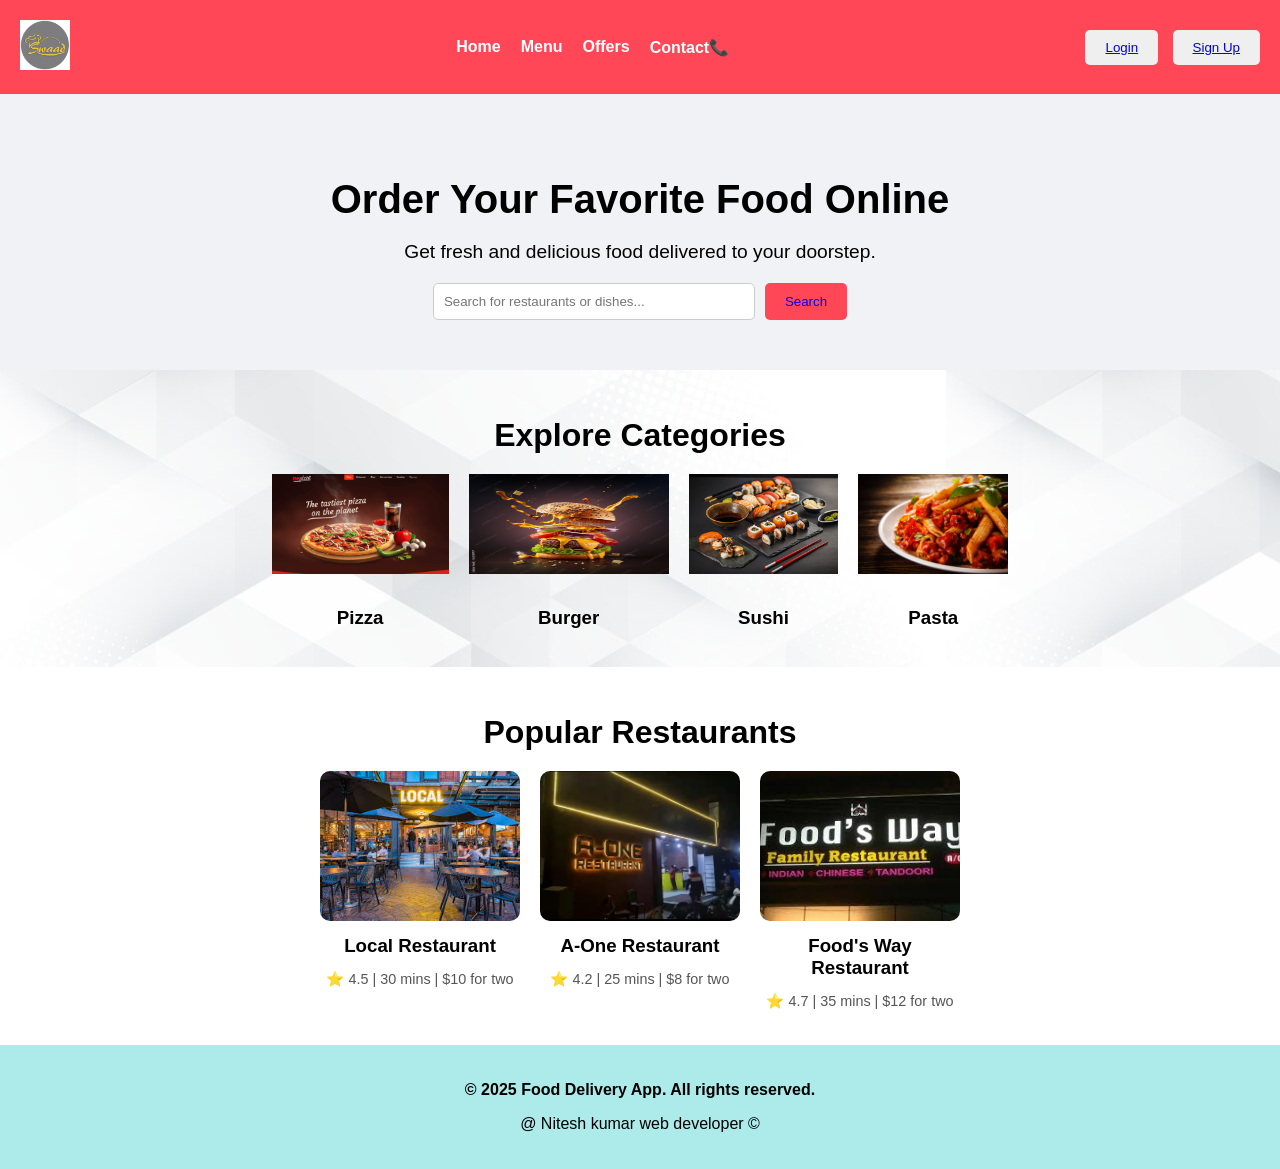
<file: index.html>
<!DOCTYPE html>
<html lang="en">
<head>
  <meta charset="UTF-8">
  <meta name="viewport" content="width=device-width, initial-scale=0.5">
  <title>Food Delivery App</title>
  <link rel="stylesheet" href="style.css">
  

  
  <!-- Header Section -->
   </head>
   <body >
  <header>
    <div class="logo">
      <img src="logo_as_swad.jpg" alt="Food Delivery Logo">
    </div>
    <nav>
      <ul>
        <li><a href="index.html"><b>Home</b></a></li>
        <li><a href="menu.html"><b>Menu</b></a></li>
        <li><a href="offer.html"><b>Offers</b></a></li>
        <li><a href="contact.html"><b>Contact📞</b></a></li>
      </ul>
    </nav>
    <div class="user-actions">
      <button><a href="login.html">Login</a> </button>
      <button><a href="signup.html">Sign Up</a> </button>
    </div>
  </header>

  <!-- Hero Section -->
  <section class="hero">
    <h1>Order Your Favorite Food Online</h1>
    <p>Get fresh and delicious food delivered to your doorstep.</p>
    <div class="search-bar">
      <input type="text" placeholder="Search for restaurants or dishes...">
      <button><a href="menu.html " style="text-decoration: none;">Search</a></button>
    </div>
  </section>

  <!-- Food Categories Section -->
   <div style="background-image: url(background02.jpg);">
  <section class="categories">
    <h2>Explore Categories</h2>
    <div class="category-list">
      <div class="category-item">
        <img src="pizaa_image.png" alt="Pizza">
        <h3>Pizza</h3>
      </div>
      <div class="category-item">
        <img src="burgger_image.jpg" alt="Burger" width="200"height="200">
        <h3>Burger</h3>
      </div>
      <div class="category-item">
        <img src="sushi_image.avif" alt="Sushi">
        <h3>Sushi</h3>
      </div>
      <div class="category-item">
        <img src="pasta_image.jpg" alt="Pasta">
        <h3>Pasta</h3>
      </div>
    
  </section>
  </div>
</div>
  <!-- Popular Restaurants Section -->
   
  <section class="restaurants">
    <h2>Popular Restaurants</h2>
    <div class="restaurant-list">
      <div class="restaurant-item">
        <img src="restaurant01.jpeg" alt="Restaurant 1">
        <h3> Local Restaurant </h3>
        <p>⭐ 4.5 | 30 mins | $10 for two</p>
      </div>
      <div class="restaurant-item">
        <img src="restaurant02.avif" alt="Restaurant 2">
        <h3>A-One Restaurant </h3>
        <p>⭐ 4.2 | 25 mins | $8 for two</p>
      </div>
      <div class="restaurant-item">
        <img src="restaurant03.jpeg" alt="Restaurant 3">
        <h3>Food's Way Restaurant</h3>
        <p>⭐ 4.7 | 35 mins | $12 for two</p>
      </div>
    </div>

  </section>

  <!-- Footer Section -->
  <footer>
    <p style="color: black"> <b>&copy; 2025 Food Delivery App. All rights reserved.</b></p>
    <p style="color: black;">@ Nitesh kumar web developer &copy; </p> 
  </footer>
</body>
</html>
</file>
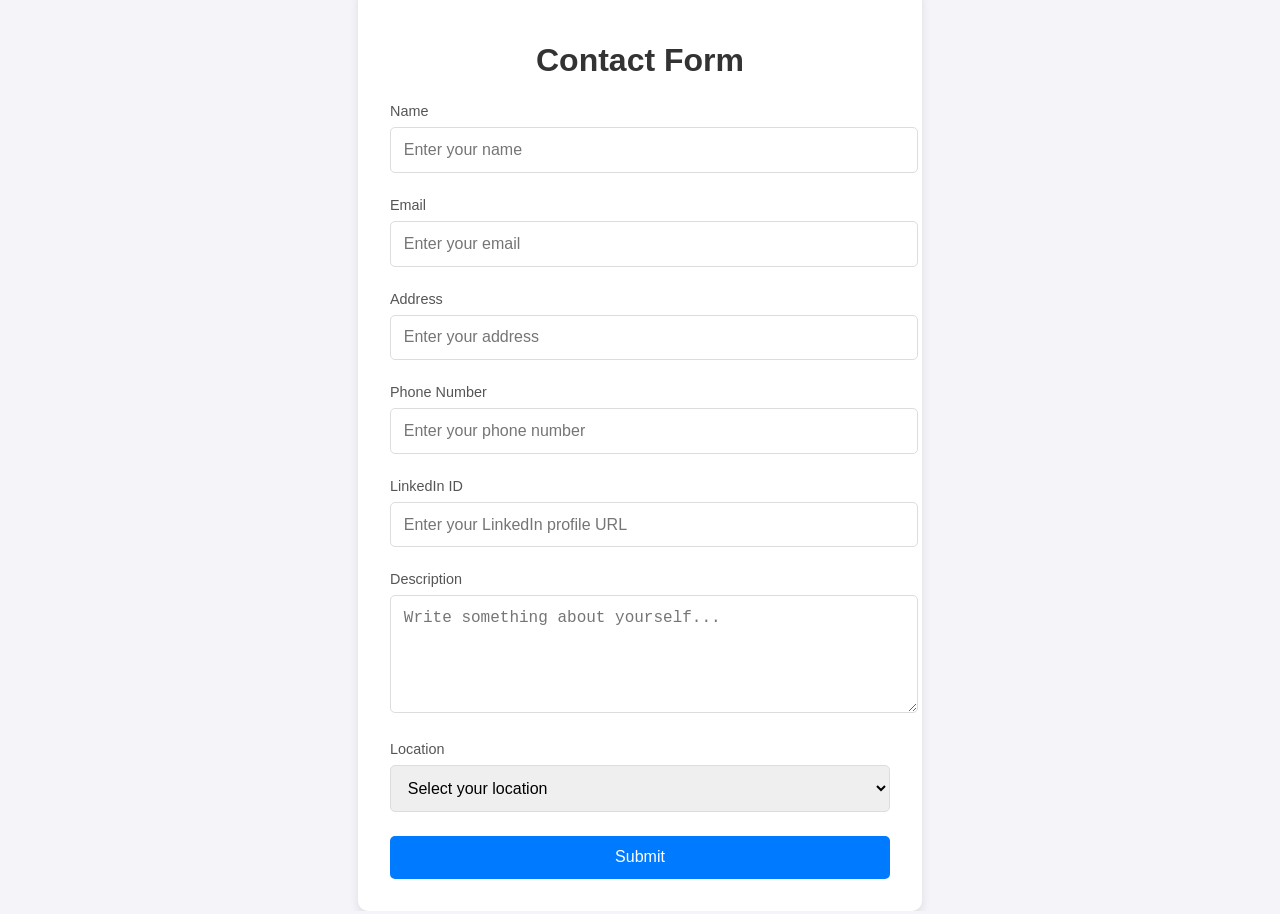
<file: amar.html>
<!DOCTYPE html>
<html lang="en">
<head>
  <meta charset="UTF-8">
  <meta name="viewport" content="width=device-width, initial-scale=1.0">
  <title>Contact Form</title>
  <link rel="stylesheet" href="amar.css">
</head>
<body>
  <div class="contact-container">
    <div class="contact-box">
      <h1>Contact Form</h1>
      <form class="contact-form">
        <!-- Name -->
        <div class="input-group">
          <label for="name">Name</label>
          <input type="text" id="name" placeholder="Enter your name" required>
        </div>

        <!-- Email -->
        <div class="input-group">
          <label for="email">Email</label>
          <input type="email" id="email" placeholder="Enter your email" required>
        </div>

        <!-- Address -->
        <div class="input-group">
          <label for="address">Address</label>
          <input type="text" id="address" placeholder="Enter your address" required>
        </div>

        <!-- Phone Number -->
        <div class="input-group">
          <label for="phone">Phone Number</label>
          <input type="tel" id="phone" placeholder="Enter your phone number" required>
        </div>

        <!-- LinkedIn ID -->
        <div class="input-group">
          <label for="linkedin">LinkedIn ID</label>
          <input type="url" id="linkedin" placeholder="Enter your LinkedIn profile URL">
        </div>

        <!-- Description -->
        <div class="input-group">
          <label for="description">Description</label>
          <textarea id="description" placeholder="Write something about yourself..." rows="5"></textarea>
        </div>

        <!-- Location -->
        <div class="input-group">
          <label for="location">Location</label>
          <select id="location" required>
            <option value="">Select your location</option>
            <option value="india">India</option>
            <option value="usa">USA</option>
            <option value="uk">UK</option>
            <option value="canada">Canada</option>
            <option value="australia">Australia</option>
          </select>
        </div>

        <!-- Submit Button -->
        <button type="submit" class="submit-button">Submit</button>
      </form>
    </div>
  </div>
</body>
</html>
</file>
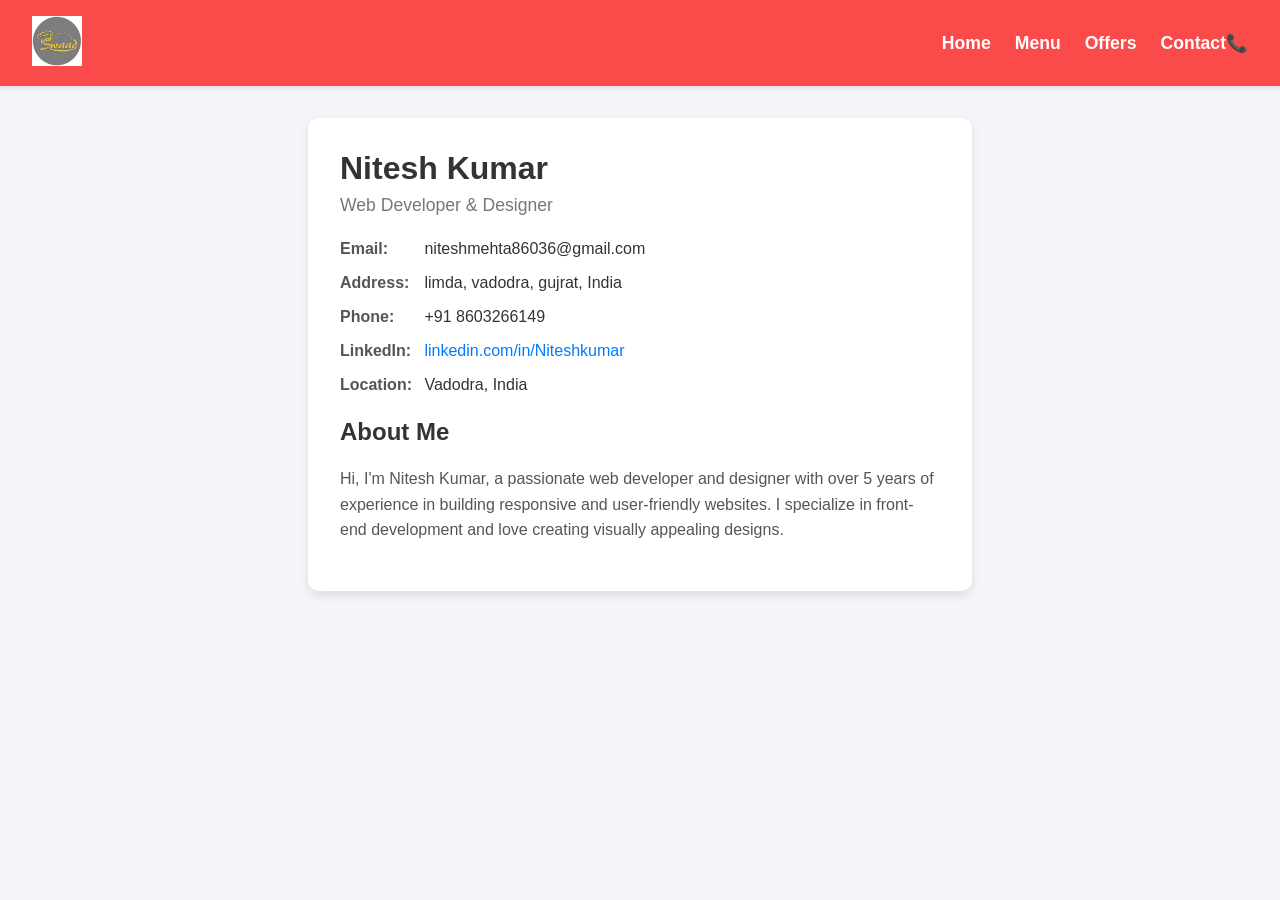
<file: contact.html>
<!DOCTYPE html>
<html lang="en">
<head>
  <meta charset="UTF-8">
  <meta name="viewport" content="width=device-width, initial-scale=1.0">
  <title>Contact Information - Amar Kumar</title>
  <link rel="stylesheet" href="contact02.css">
</head>
<body>
    
    <header>
        <div class="logo">
          <img src="logo_as_swad.jpg" alt="Food Delivery Logo">
        </div>
        <nav>
          <ul>
            <li><a href="index.html"><b>Home</b></a></li>
            <li><a href="menu.html"><b>Menu</b></a></li>
            <li><a href="offer.html"><b>Offers</b></a></li>
            <li><a href="contact.html"><b>Contact📞</b></a></li>
          </ul>
        </nav>
      </header>
      
  <div class="contact-card">
    <!-- Header Section -->
    <div class="header">
      <h1>Nitesh Kumar</h1>
      <p class="description">Web Developer & Designer</p>
    </div>

    <!-- Contact Details Section -->
    <div class="contact-details">
      <div class="detail">
        <span class="label">Email:</span>
        <span class="value">niteshmehta86036@gmail.com</span>
      </div>
      <div class="detail">
        <span class="label">Address:</span>
        <span class="value">limda, vadodra, gujrat, India</span>
      </div>
      <div class="detail">
        <span class="label">Phone:</span>
        <span class="value">+91 8603266149 </span>
      </div>
      <div class="detail">
        <span class="label">LinkedIn:</span>
        <span class="value">
          <a href="https://www.linkedin.com/in/nitesh-kumar-ba4647315?utm_source=share&utm_campaign=share_via&utm_content=profile&utm_medium=android_app" target="_blank">linkedin.com/in/Niteshkumar</a>
        </span>
      </div>
      <div class="detail">
        <span class="label">Location:</span>
        <span class="value">Vadodra, India</span>
      </div>
    </div>

    <!-- Description Section -->
    <div class="description-section">
      <h2>About Me</h2>
      <p>
        Hi, I'm Nitesh Kumar, a passionate web developer and designer with over 5 years of experience in building responsive and user-friendly websites. I specialize in front-end development and love creating visually appealing designs.
      </p>
    </div>
  </div>
</body>
</html>
</file>
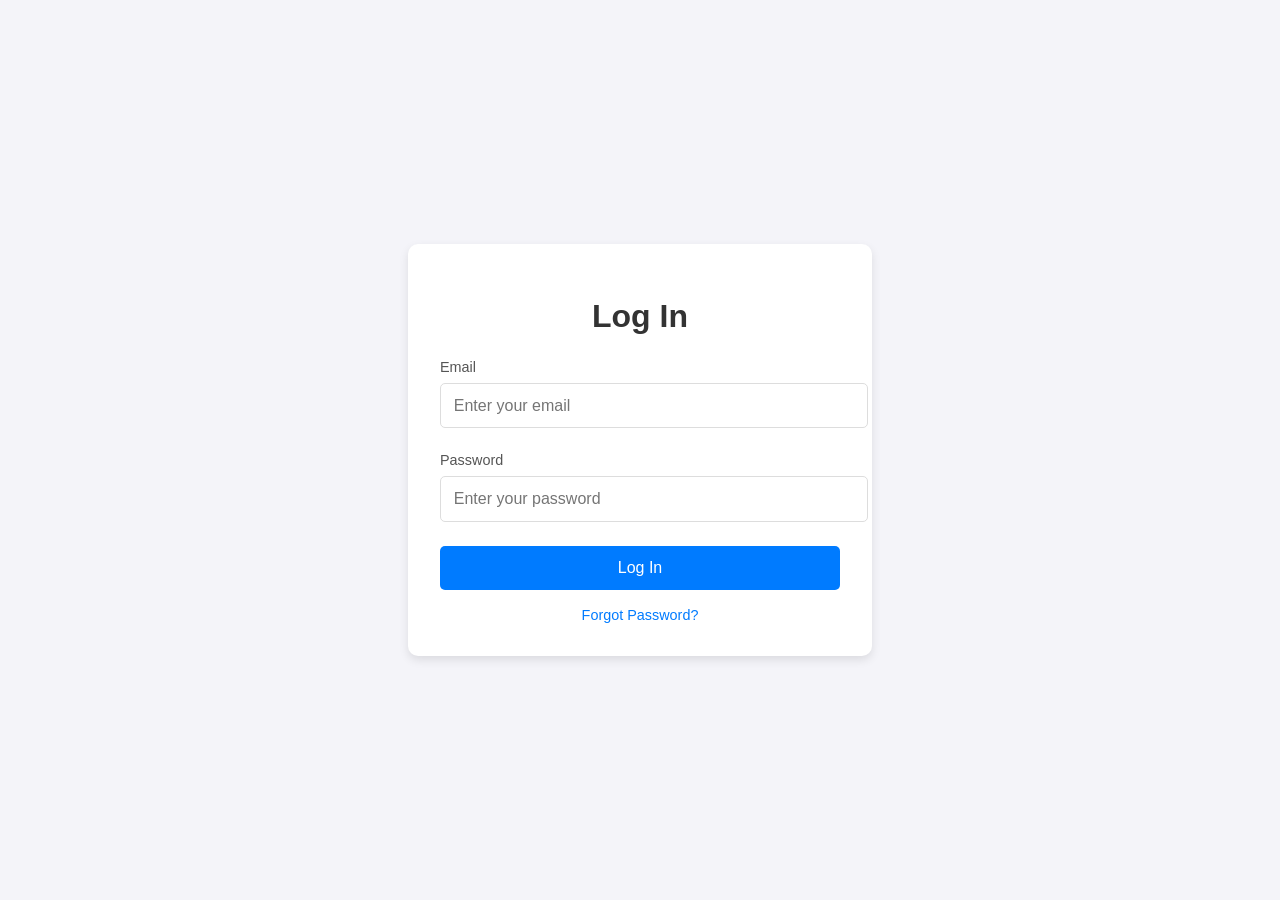
<file: login.html>
<!DOCTYPE html>
<html lang="en">
<head>
  <meta charset="UTF-8">
  <meta name="viewport" content="width=device-width, initial-scale=1.0">
  <title>Sign In Form</title>
  <link rel="stylesheet" href="login.css">
</head>
<body>
  <div class="signin-container">
    <div class="signin-box">
      <h1>Log In</h1>
      <form class="signin-form">
        <div class="input-group">
          <label for="email">Email</label>
          <input type="email" id="email" placeholder="Enter your email" required>
        </div>
        <div class="input-group">
          <label for="password">Password</label>
          <input type="password" id="password" placeholder="Enter your password" required>
        </div>
        <button type="submit" class="signin-button">Log In</button>
      </form>
      <div class="forgot-password">
        <a href="#">Forgot Password?</a>
      </div>
    </div>
  </div>
</body>
</html>
</file>
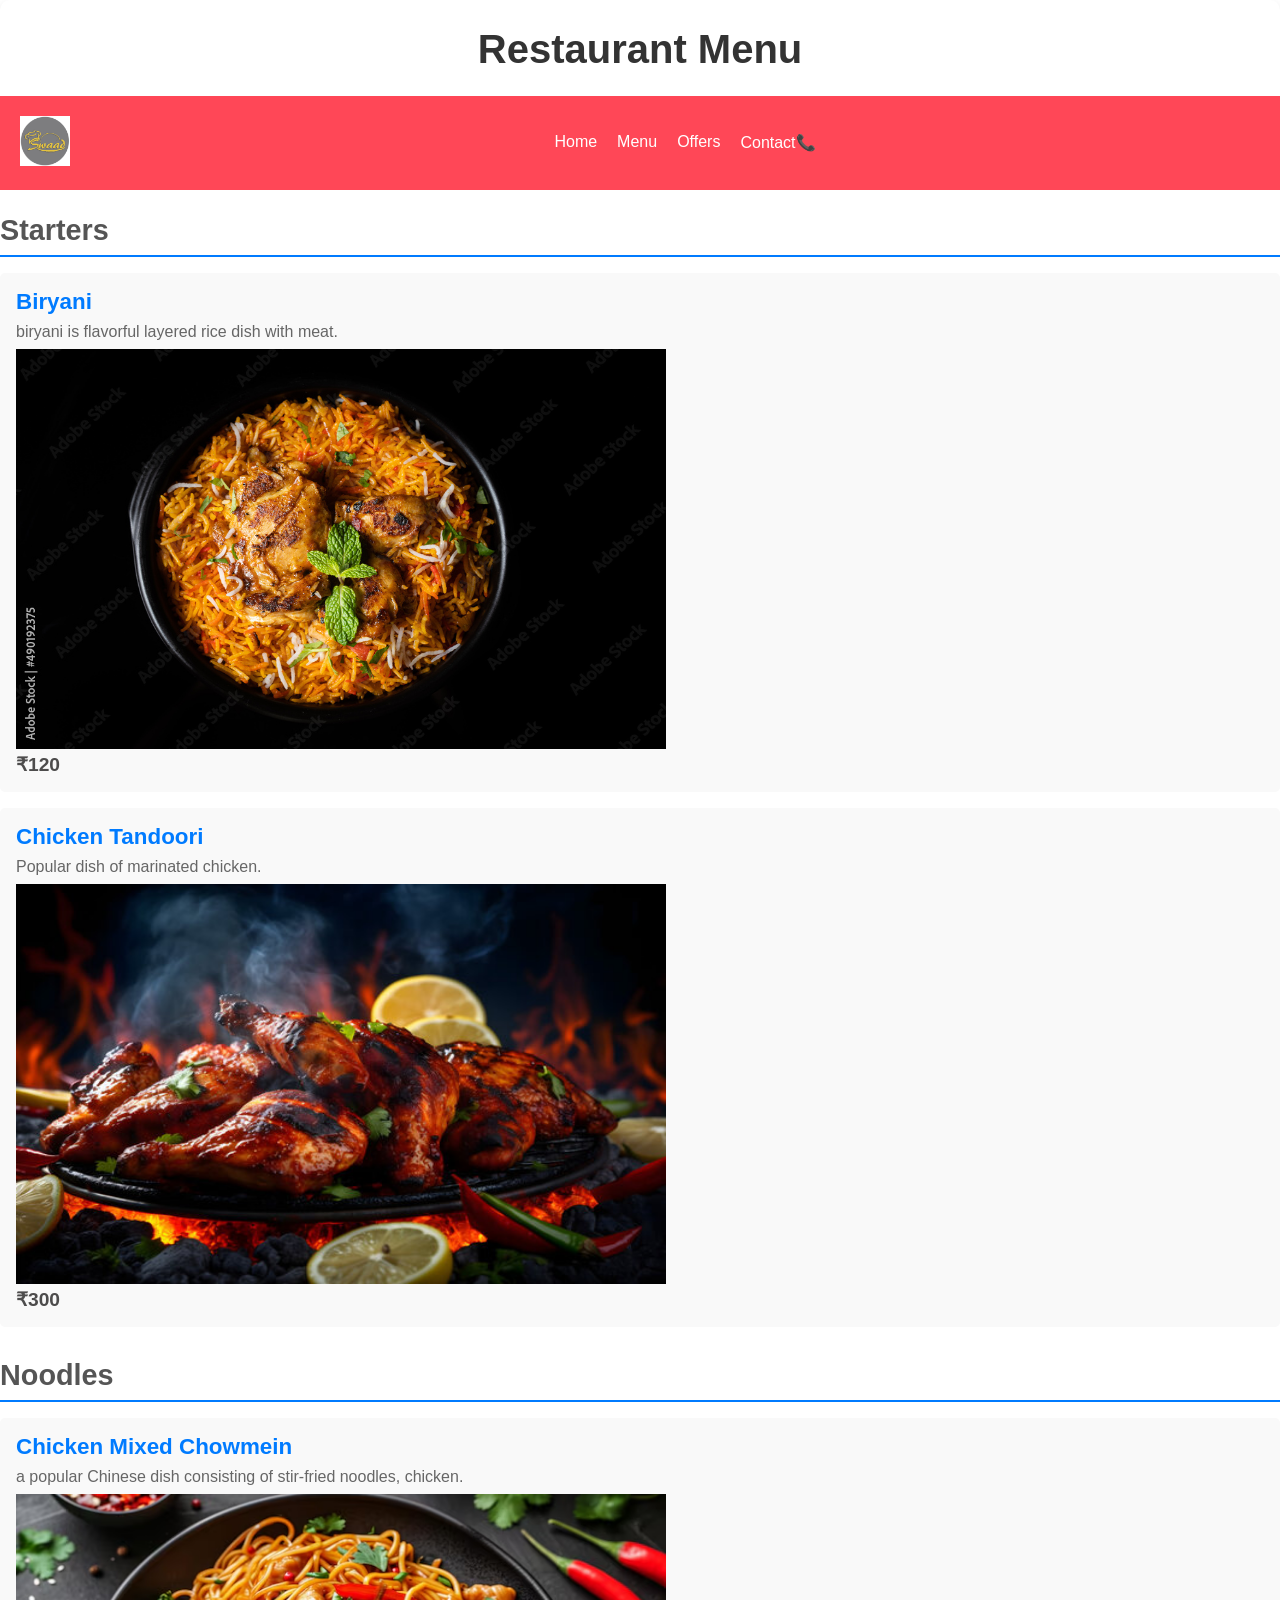
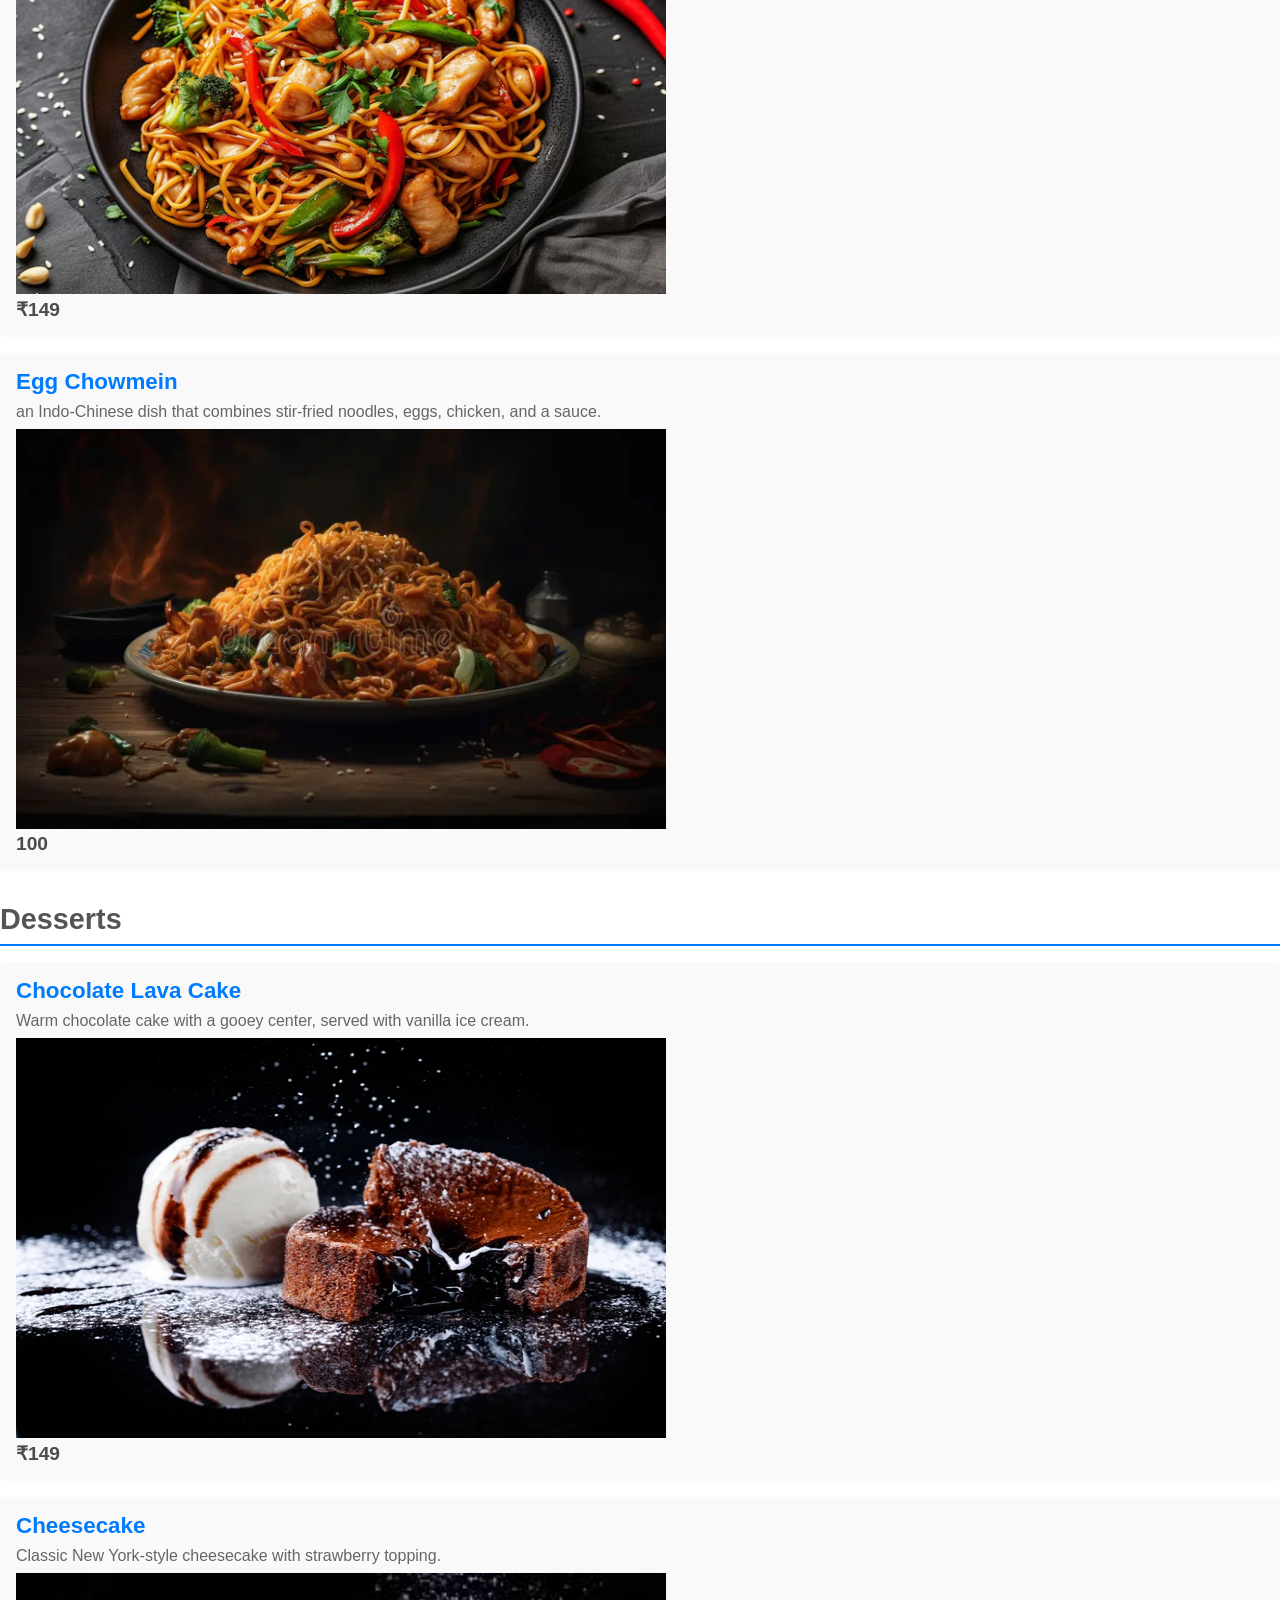
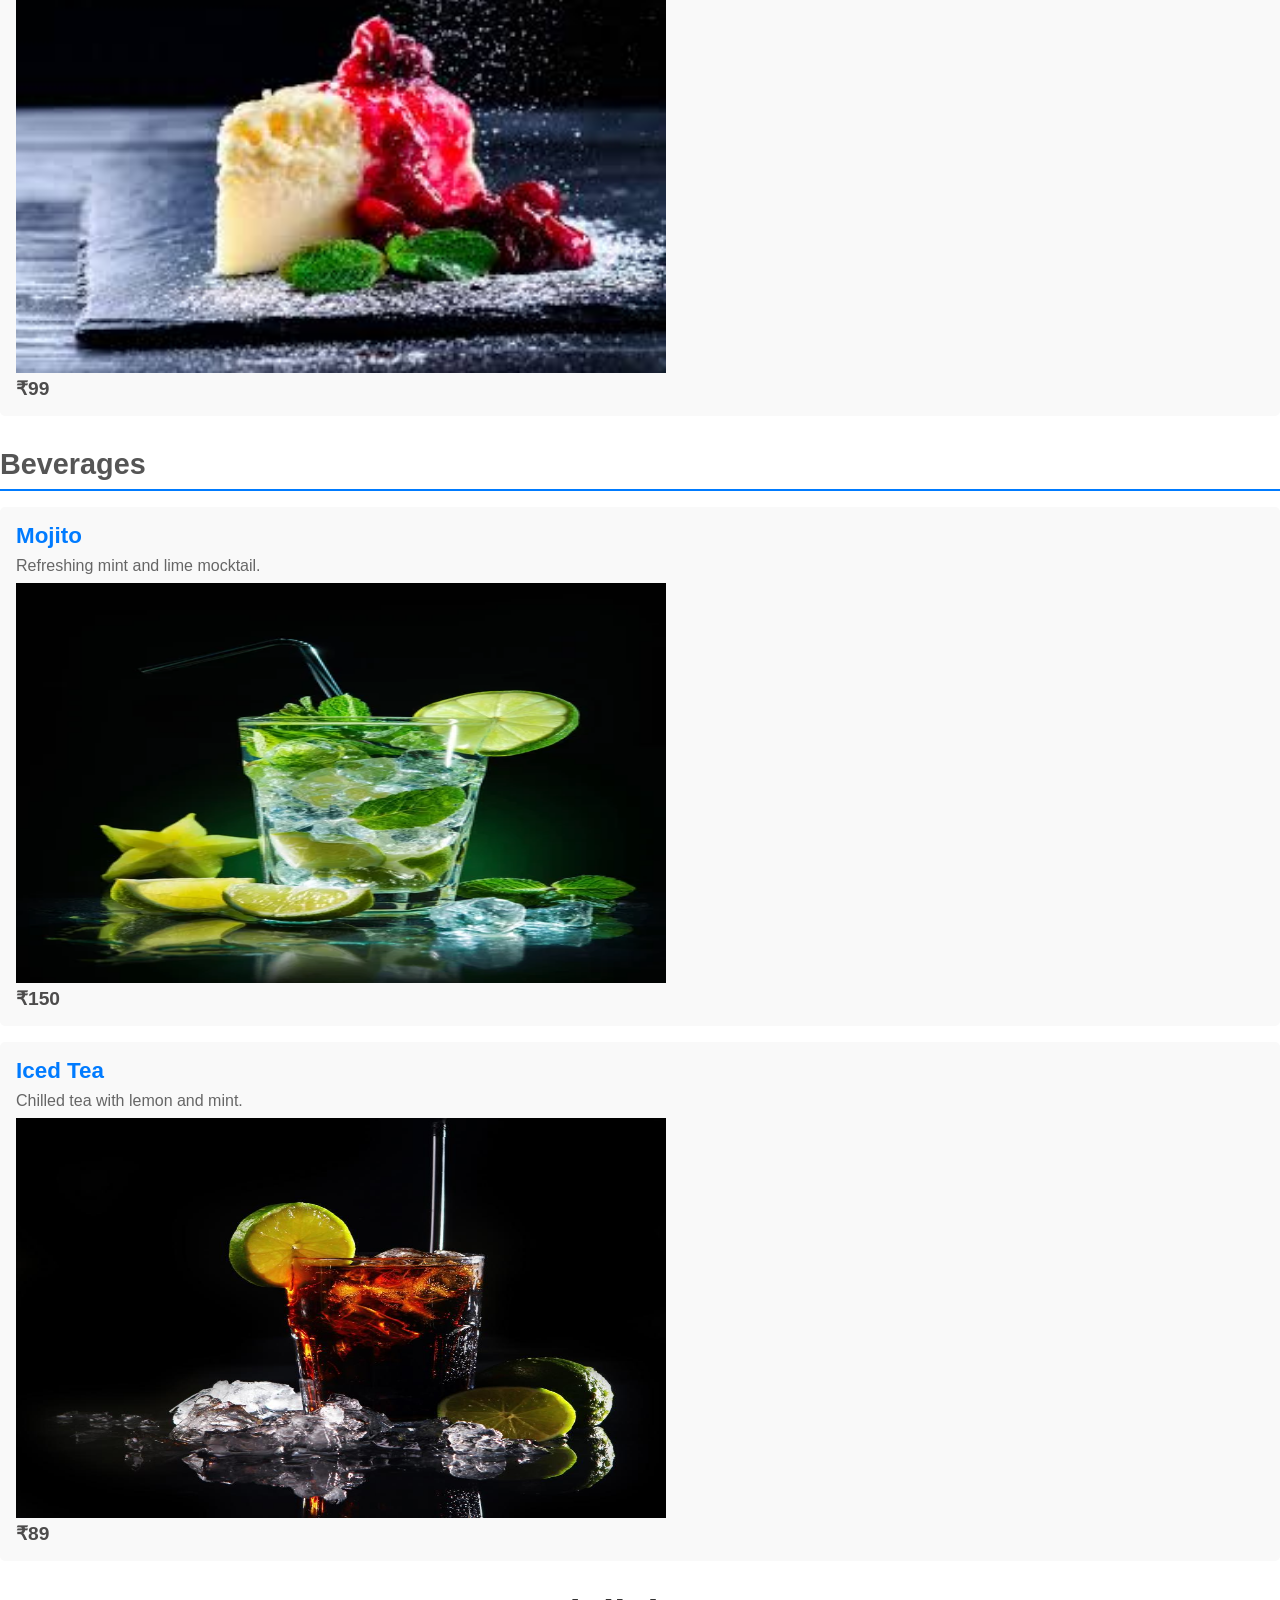
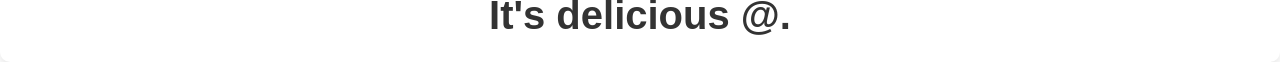
<file: menu.html>
<!DOCTYPE html>
<html lang="en">
<head>
  <meta charset="UTF-8">
  <meta name="viewport" content="width=device-width, initial-scale=1.0">
  <title>Restaurant Menu</title>
  <link rel="stylesheet" href="menu.css">
</head>
<body style="background-color: white;">
  <div class="menu-container">
    <h1>Restaurant Menu</h1>
    <header>
        <div class="logo">
          <img src="logo_as_swad.jpg" alt="Food Delivery Logo">
        </div>
        <nav>
          <ul>
            <li><a href="index.html">Home</a></li>
            <li><a href="menu.html">Menu</a></li>
            <li><a href="offer.html">Offers</a></li>
            <li><a href="contact.html">Contact📞</a></li>
          </ul>
        </nav>
        <div class="user-actions">

      </header>
    
    <!-- Starters Section -->
    <div class="menu-section">
      <h2>Starters</h2>
      <div class="menu-item">
        <h3>Biryani</h3>
        <p class="description">biryani is flavorful layered rice dish with meat.</p>
        <img src="biryani_image.jpg" width="650px"height="400px">
        <p class="price">₹120</p>
      </div>
      <div class="menu-item">
        <h3>Chicken Tandoori</h3>
        <p class="description">Popular dish of marinated chicken.</p>
        <img src="chicken_tandoori.jpg" width="650"height="400">
        <p class="price">₹300</p>
      </div>
    </div>

    <!-- Main Course Section -->
    <div class="menu-section">
      <h2>Noodles</h2>
      <div class="menu-item">
        <h3>Chicken Mixed Chowmein</h3>
        <p class="description">a popular Chinese dish consisting of stir-fried noodles, chicken.</p>
        <img src="chicken_chowmein.avif" width="650px"height="400">
        <p class="price">₹149</p>
      </div>
      <div class="menu-item">
        <h3>Egg Chowmein</h3>
        <p class="description">an Indo-Chinese dish that combines stir-fried noodles, eggs, chicken, and a sauce.</p>
        <img src="egg chowmein.webp" width="650px" height="400">
        <p class="price">100</p>
      </div>
    </div>

    <!-- Desserts Section -->
    <div class="menu-section">
      <h2>Desserts</h2>
      <div class="menu-item">
        <h3>Chocolate Lava Cake</h3>
        <p class="description">Warm chocolate cake with a gooey center, served with vanilla ice cream.</p>
        <img src="lava cake.webp" width="650px" height="400">
        <p class="price">₹149</p>
      </div>
      <div class="menu-item">
        <h3>Cheesecake</h3>
        <p class="description">Classic New York-style cheesecake with strawberry topping.</p>
        <img src="cheese.jpeg" width="650px" height="400">
        <p class="price">₹99</p>
      </div>
    </div>

    <!-- Beverages Section -->
    <div class="menu-section">
      <h2>Beverages</h2>
      <div class="menu-item">
        <h3>Mojito</h3>
        <p class="description">Refreshing mint and lime mocktail.</p>
        <img src="mojito.jpg" width="650px" height="400">
        <p class="price">₹150</p>
      </div>
      <div class="menu-item">
        <h3>Iced Tea</h3>
        <p class="description">Chilled tea with lemon and mint.</p>
        <img src="iced tea.jpg" width="650px" height="400px">
        <p class="price">₹89</p>
      </div>
    </div>
    <footer>
        <h1>It's delicious @.</h1>
      </footer>
  </div>
  
</body>
</html>
</file>
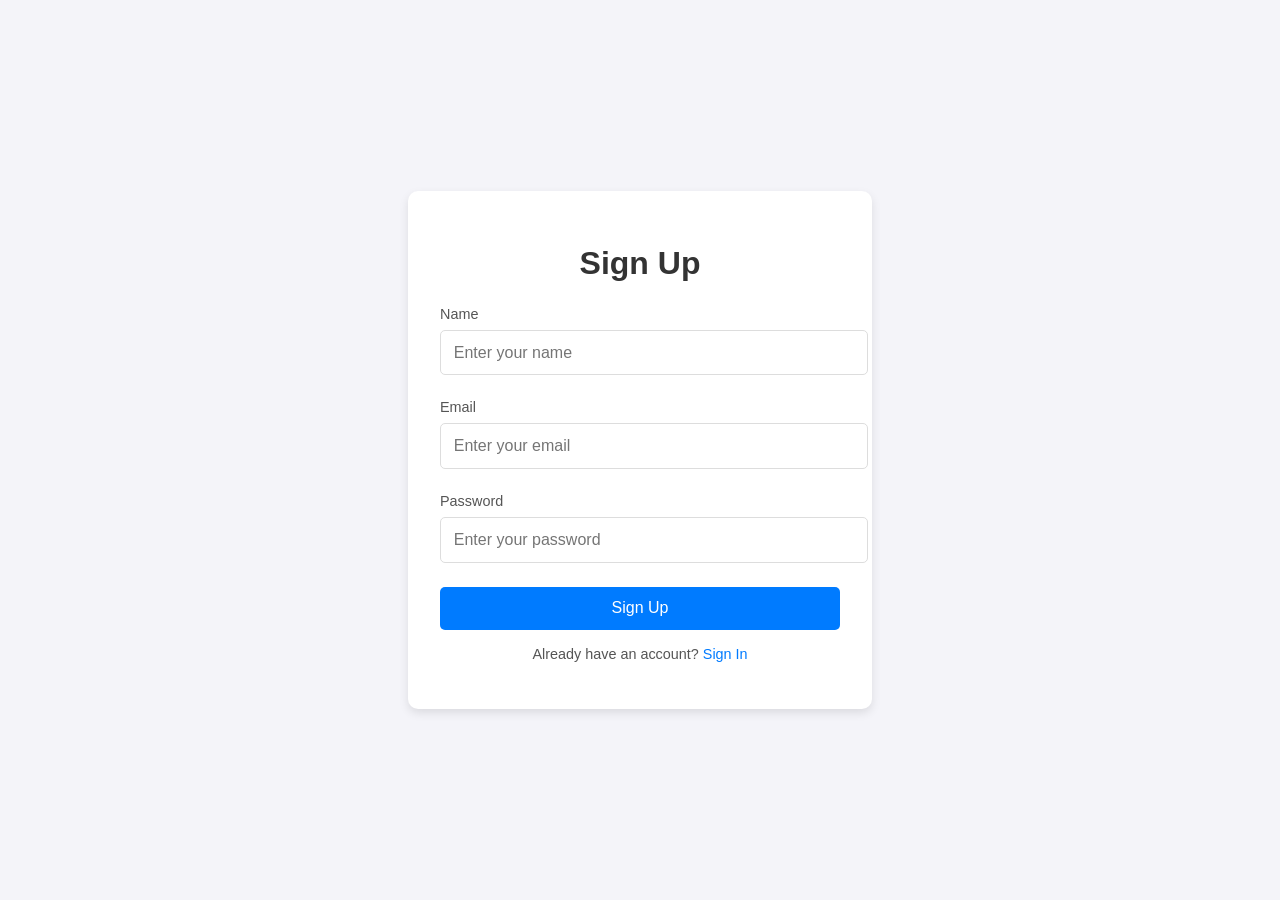
<file: signup.html>
<!DOCTYPE html>
<html lang="en">
<head>
  <meta charset="UTF-8">
  <meta name="viewport" content="width=device-width, initial-scale=1.0">
  <title>Sign Up Form</title>
  <link rel="stylesheet" href="signup.css">
</head>
<body>
  <div class="signup-container">
    <div class="signup-box">
      <h1>Sign Up</h1>
      <form class="signup-form">
        <div class="input-group">
          <label for="name">Name</label>
          <input type="text" id="name" placeholder="Enter your name" required>
        </div>
        <div class="input-group">
          <label for="email">Email</label>
          <input type="email" id="email" placeholder="Enter your email" required>
        </div>
        <div class="input-group">
          <label for="password">Password</label>
          <input type="password" id="password" placeholder="Enter your password" required>
        </div>
        <button type="submit" class="signup-button">Sign Up</button>
      </form>
      <div class="signin-link">
        <p>Already have an account? <a href="#">Sign In</a></p>
      </div>
    </div>
  </div>
</body>
</html>
</file>
<file: style.css>
/* General Styles */
body {
    font-family: Arial, sans-serif;
    margin: 0;
    padding: 0;
    box-sizing: border-box;
  }
  
  header {
    display: flex;
    justify-content: space-between;
    align-items: center;
    padding: 20px;
    color: white;
    background-color: #ff4757;
  }
  
  header .logo img {
    height: 50px;
  }
  
  header nav ul {
    list-style: none;
    display: flex;
    gap: 20px;
  }
  
  header nav ul li a {
    color: white;
    text-decoration: none;
  }
  
  header .user-actions button {
    padding: 10px 20px;
    margin-left: 10px;
    border: none;
    border-radius: 5px;
    cursor: pointer;
  }
  
  /* Hero Section */
  .hero {
    text-align: center;
    padding: 50px 20px;
    background-color: #f1f2f6;
  }
  
  .hero h1 {
    font-size: 2.5rem;
    margin-bottom: 10px;
  }
  
  .hero p {
    font-size: 1.2rem;
    margin-bottom: 20px;
  }
  
  .search-bar {
    display: flex;
    justify-content: center;
    gap: 10px;
  }
  
  .search-bar input {
    padding: 10px;
    width: 300px;
    border: 1px solid #ccc;
    border-radius: 5px;
  }
  
  .search-bar button {
    padding: 10px 20px;
    border: none;
    background-color: #ff4757;
    color: white;
    border-radius: 5px;
    cursor: pointer;
  }
  
  /* Categories Section */
  .categories {
    padding: 20px;
    text-align: center;
  }
  
  .categories h2 {
    font-size: 2rem;
    margin-bottom: 20px;
  }
  
  .category-list {
    display: flex;
    justify-content: center;
    gap: 20px;
  }
  
  .category-item {
    text-align: center;
  }
  
  .category-item img {
    height: 100px;
    margin-bottom: 10px;
  }
  
  /* Restaurants Section */
  .restaurants {
    padding: 20px;
    text-align: center;
  }
  
  .restaurants h2 {
    font-size: 2rem;
    margin-bottom: 20px;
  }
  
  .restaurant-list {
    display: flex;
    justify-content: center;
    gap: 20px;
  }
  
  .restaurant-item {
    width: 200px;
    text-align: center;
  }
  
  .restaurant-item img {
    width: 100%;
    height: 150px;
    object-fit: cover;
    border-radius: 10px;
  }
  
  .restaurant-item h3 {
    margin: 10px 0;
  }
  
  .restaurant-item p {
    font-size: 0.9rem;
    color: #555;
  }
  
  /* Footer Section */
  footer {
    text-align: center;
    padding: 20px;
    background-color: rgb(173, 234, 234);
    color: white;
  }
</file>
<file: amar.css>
/* General Styles */
body {
    font-family: Arial, sans-serif;
    background-color: #f4f4f9;
    display: flex;
    justify-content: center;
    align-items: center;
    height: 100vh;
    margin: 0;
  }
  
  /* Container for the contact box */
  .contact-container {
    background-color: #ffffff;
    padding: 2rem;
    border-radius: 10px;
    box-shadow: 0 4px 10px rgba(0, 0, 0, 0.1);
    width: 100%;
    max-width: 500px;
    text-align: center;
  }
  
  /* Contact box */
  .contact-box h1 {
    margin-bottom: 1.5rem;
    color: #333;
    font-size: 2rem;
  }
  
  /* Input groups */
  .input-group {
    margin-bottom: 1.5rem;
    text-align: left;
  }
  
  .input-group label {
    display: block;
    margin-bottom: 0.5rem;
    color: #555;
    font-size: 0.9rem;
  }
  
  .input-group input,
  .input-group textarea,
  .input-group select {
    width: 100%;
    padding: 0.8rem;
    border: 1px solid #ddd;
    border-radius: 5px;
    font-size: 1rem;
    outline: none;
    transition: border-color 0.3s ease;
  }
  
  .input-group input:focus,
  .input-group textarea:focus,
  .input-group select:focus {
    border-color: #007bff;
  }
  
  .input-group textarea {
    resize: vertical;
  }
  
  /* Submit button */
  .submit-button {
    width: 100%;
    padding: 0.8rem;
    background-color: #007bff;
    color: #fff;
    border: none;
    border-radius: 5px;
    font-size: 1rem;
    cursor: pointer;
    transition: background-color 0.3s ease;
  }
  
  .submit-button:hover {
    background-color: #0056b3;
  }
</file>
<file: contact02.css>
/* General Styles */
body {
    font-family: Arial, sans-serif;
    margin: 0;
    padding: 0;
    background-color: #f4f4f9;
    color: #333;
  }
  
  /* Sticky Header */
  header {
    position: sticky;
    top: 0;
    background-color: #fa4a4a;
    color: #fff;
    padding: 1rem 2rem;
    display: flex;
    justify-content: space-between;
    align-items: center;
    z-index: 1000; /* Ensure header stays above other content */
    box-shadow: 0 2px 5px rgba(0, 0, 0, 0.1); /* Add a shadow for better visibility */
  }
  
  header .logo img {
    height: 50px; /* Adjust logo height */
  }
  
  header nav ul {
    list-style: none;
    display: flex;
    gap: 1.5rem;
    margin: 0;
    padding: 0;
  }
  
  header nav ul li {
    display: inline;
  }
  
  header nav ul li a {
    color: #fff;
    text-decoration: none;
    font-size: 1.1rem;
  }
  
  header nav ul li a:hover {
    color: #ff6b6b; /* Change color on hover */
  }
  
  /* Contact Card */
  .contact-card {
    background-color: #ffffff;
    padding: 2rem;
    border-radius: 10px;
    box-shadow: 0 4px 10px rgba(0, 0, 0, 0.1);
    width: 90%;
    max-width: 600px;
    margin: 2rem auto;
    text-align: left;
  }
  
  .contact-card .header h1 {
    margin: 0;
    color: #333;
    font-size: 2rem;
  }
  
  .contact-card .header .description {
    margin: 0.5rem 0 1.5rem 0;
    color: #777;
    font-size: 1.1rem;
  }
  
  .contact-details .detail {
    margin-bottom: 1rem;
  }
  
  .contact-details .label {
    font-weight: bold;
    color: #555;
    display: inline-block;
    width: 80px;
  }
  
  .contact-details .value {
    color: #333;
  }
  
  .contact-details a {
    color: #007bff;
    text-decoration: none;
  }
  
  .contact-details a:hover {
    text-decoration: underline;
  }
  
  .description-section h2 {
    margin-top: 1.5rem;
    color: #333;
    font-size: 1.5rem;
  }
  
  .description-section p {
    color: #555;
    line-height: 1.6;
  }
</file>
<file: login.css>
/* General Styles */
body {
    font-family: Arial, sans-serif;
    background-color: #f4f4f9;
    display: flex;
    justify-content: center;
    align-items: center;
    height: 100vh;
    margin: 0;
  }
  
  /* Container for the sign-in box */
  .signin-container {
    background-color: #ffffff;
    padding: 2rem;
    border-radius: 10px;
    box-shadow: 0 4px 10px rgba(0, 0, 0, 0.1);
    width: 100%;
    max-width: 400px;
    text-align: center;
  }
  
  /* Sign-in box */
  .signin-box h1 {
    margin-bottom: 1.5rem;
    color: #333;
    font-size: 2rem;
  }
  
  /* Input groups */
  .input-group {
    margin-bottom: 1.5rem;
    text-align: left;
  }
  
  .input-group label {
    display: block;
    margin-bottom: 0.5rem;
    color: #555;
    font-size: 0.9rem;
  }
  
  .input-group input {
    width: 100%;
    padding: 0.8rem;
    border: 1px solid #ddd;
    border-radius: 5px;
    font-size: 1rem;
    outline: none;
    transition: border-color 0.3s ease;
  }
  
  .input-group input:focus {
    border-color: #007bff;
  }
  
  /* Sign-in button */
  .signin-button {
    width: 100%;
    padding: 0.8rem;
    background-color: #007bff;
    color: #fff;
    border: none;
    border-radius: 5px;
    font-size: 1rem;
    cursor: pointer;
    transition: background-color 0.3s ease;
  }
  
  .signin-button:hover {
    background-color: #0056b3;
  }
  
  /* Forgot password link */
  .forgot-password {
    margin-top: 1rem;
  }
  
  .forgot-password a {
    color: #007bff;
    text-decoration: none;
    font-size: 0.9rem;
  }
  
  .forgot-password a:hover {
    text-decoration: underline;
  }
</file>
<file: menu.css>
/* General Styles */
body {
    font-family: Arial, sans-serif;
    background-color: #f8f8f8;
    color: #333;
    margin: 0;
    padding: 0;
    display: flex;
    justify-content: center;
    align-items: center;
    min-height: 100vh;
  }
  
  /* Menu Container */
  .menu-container {
    background-color: #ffffff;
    
    border-radius: 10px;
    box-shadow: 0 4px 10px rgba(0, 0, 0, 0.1);
    width: 100%;
    
    
  }
  
  .menu-container h1 {
    text-align: center;
    color: #333;
    font-size: 2.5rem;
    margin-bottom: 1.5rem;
  }
  
  /* Menu Section */
  .menu-section {
    margin-bottom: 2rem;
  }
  
  .menu-section h2 {
    color: #555;
    font-size: 1.8rem;
    border-bottom: 2px solid #007bff;
    padding-bottom: 0.5rem;
    margin-bottom: 1rem;
  }
  
  /* Menu Item */
  .menu-item {
    background-color: #f9f9f9;
    padding: 1rem;
    border-radius: 5px;
    margin-bottom: 1rem;
    transition: transform 0.3s ease, box-shadow 0.3s ease;
  }
  
  .menu-item:hover {
    transform: translateY(-5px);
    box-shadow: 0 4px 10px rgba(0, 0, 0, 0.1);
  }
  
  .menu-item h3 {
    margin: 0;
    color: #007bff;
    font-size: 1.4rem;
  }
  
  .menu-item .description {
    color: #666;
    font-size: 1rem;
    margin: 0.5rem 0;
  }
  
  .menu-item .price {
    color: #4d4c4c;
    font-size: 1.2rem;
    font-weight: bold;
    margin: 0;
  }
  body {
    font-family: Arial, sans-serif;
    margin: 0;
    padding: 0;
    box-sizing: border-box;
  }
  
  header {
    display: flex;
    justify-content: space-between;
    align-items: center;
    padding: 20px;
    background-color: #ff4757;
    color: white;
  }
  
  header .logo img {
    height: 50px;
  }
  header nav ul {
    list-style: none;
    display: flex;
    gap: 20px;
  }
  
  header nav ul li a {
    color: white;
    text-decoration: none;
  }
  
  header .user-actions button {
    padding: 10px 20px;
    margin-left: 10px;
    border: none;
    border-radius: 5px;
    cursor: pointer;
  }
</file>
<file: signup.css>
/* General Styles */
body {
    font-family: Arial, sans-serif;
    background-color: #f4f4f9;
    display: flex;
    justify-content: center;
    align-items: center;
    height: 100vh;
    margin: 0;
  }
  
  /* Container for the sign-up box */
  .signup-container {
    background-color: #ffffff;
    padding: 2rem;
    border-radius: 10px;
    box-shadow: 0 4px 10px rgba(0, 0, 0, 0.1);
    width: 100%;
    max-width: 400px;
    text-align: center;
  }
  
  /* Sign-up box */
  .signup-box h1 {
    margin-bottom: 1.5rem;
    color: #333;
    font-size: 2rem;
  }
  
  /* Input groups */
  .input-group {
    margin-bottom: 1.5rem;
    text-align: left;
  }
  
  .input-group label {
    display: block;
    margin-bottom: 0.5rem;
    color: #555;
    font-size: 0.9rem;
  }
  
  .input-group input {
    width: 100%;
    padding: 0.8rem;
    border: 1px solid #ddd;
    border-radius: 5px;
    font-size: 1rem;
    outline: none;
    transition: border-color 0.3s ease;
  }
  
  .input-group input:focus {
    border-color: #007bff;
  }
  
  /* Sign-up button */
  .signup-button {
    width: 100%;
    padding: 0.8rem;
    background-color: #007bff;
    color: #fff;
    border: none;
    border-radius: 5px;
    font-size: 1rem;
    cursor: pointer;
    transition: background-color 0.3s ease;
  }
  
  .signup-button:hover {
    background-color: #0056b3;
  }
  
  /* Sign-in link */
  .signin-link {
    margin-top: 1rem;
    font-size: 0.9rem;
    color: #555;
  }
  
  .signin-link a {
    color: #007bff;
    text-decoration: none;
  }
  
  .signin-link a:hover {
    text-decoration: underline;
  }
</file>
